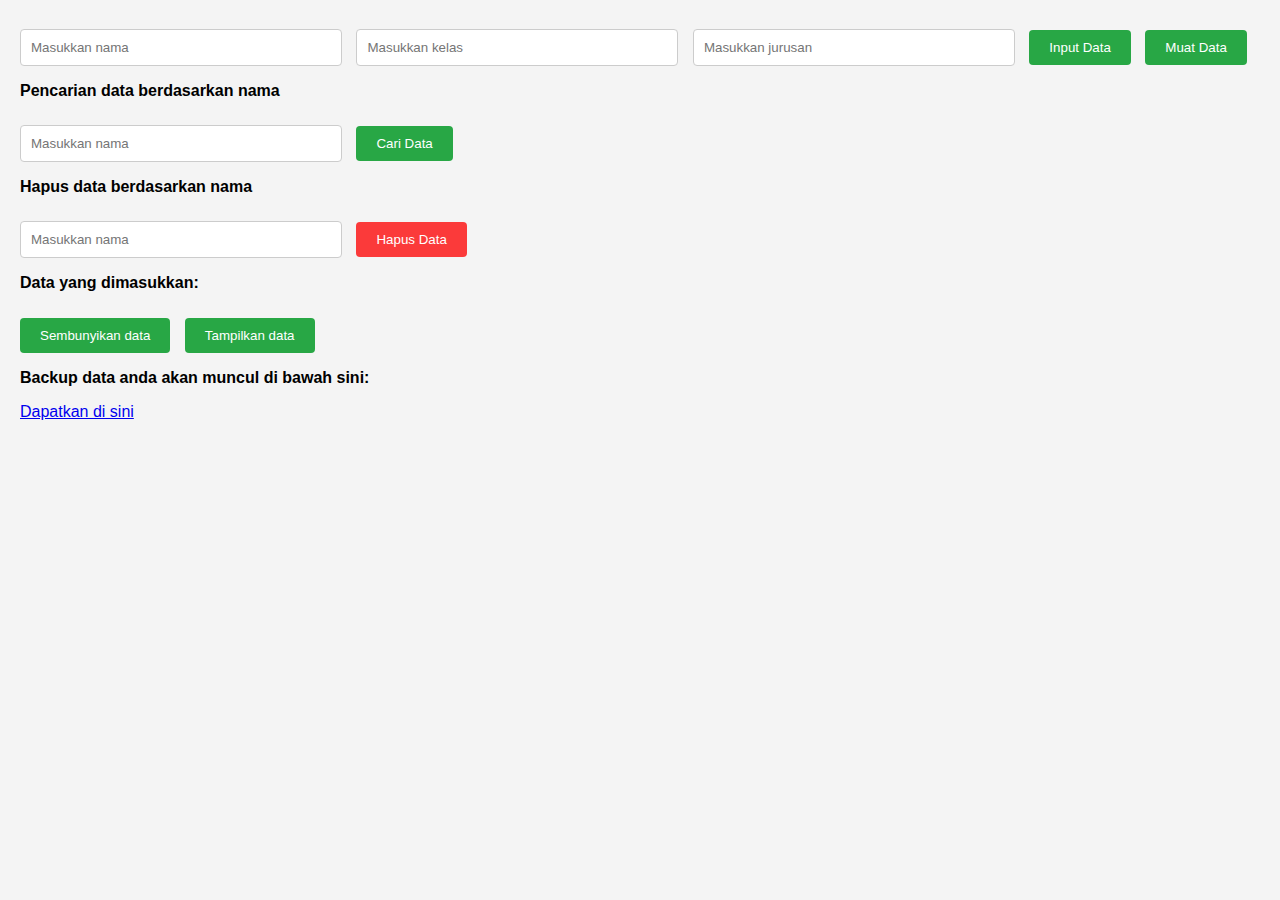
<file: index.html>
<!DOCTYPE html>
<html lang="en">
<head>
    <meta charset="UTF-8">
    <meta name="viewport" content="width=device-width, initial-scale=1.0">
    <title>Contoh Input Data</title>
    <link rel="stylesheet" href="style.css">
</head>
<body>
    <input type="text" id="namaInput" placeholder="Masukkan nama">
    <input type="text" id="kelasInput" placeholder="Masukkan kelas">
    <input type="text" id="jurusanInput" placeholder="Masukkan jurusan">
    <button onclick="addData()">Input Data</button>
    <button onclick="loadData()">Muat Data</button>
    <p>Pencarian data berdasarkan nama</p>
    <input type="text" id="searchInput" placeholder="Masukkan nama">
    <button onclick="searchData()">Cari Data</button>
    <p>Hapus data berdasarkan nama</p>
    <input type="text" id="searchInput_delete" placeholder="Masukkan nama">
    <button onclick="deleteData()" class="delete">Hapus Data</button>
    <p>Data yang dimasukkan:</p>
    <button onclick="hideData()">Sembunyikan data</button>
    <button onclick="showData()">Tampilkan data</button>

    <ul id="dataList"></ul>
    <!-- Menambahkan file JavaScript eksternal -->
    <script src="database.js"></script>
    <script src="backupdata.js"></script>

    <script>
        // Mendefinisikan dataArray sebagai array kosong
        let dataArray = [];
        // fungsi untuk merubah huruf depan menjadi kapital
        function capitalizeFirstLetter(string) {
            return string.charAt(0).toUpperCase() + string.slice(1);
        }
        // Fungsi untuk menambahkan data ke dalam array
        function addData() {
            const input_nama = document.getElementById('namaInput').value.trim();
            const kelas = document.getElementById('kelasInput').value.trim();
            const input_jurusan = document.getElementById('jurusanInput').value.trim();

            
            nama = capitalizeFirstLetter(input_nama);
            jurusan = capitalizeFirstLetter(input_jurusan);

            if (nama && kelas && jurusan) {
                const dataObj = { nama, kelas, jurusan };
                dataArray.push(dataObj);
                document.getElementById('namaInput').value = '';
                document.getElementById('kelasInput').value = '';
                document.getElementById('jurusanInput').value = '';
                simpanSessionStorage();
                saveData();
            }
        }

        // Fungsi untuk menampilkan data pada halaman
        function displayData() {
            const dataListElement = document.getElementById('dataList');
            dataListElement.innerHTML = ''; // Mengosongkan daftar sebelum menambahkan data baru

            dataArray.forEach((data) => {
                const table = document.createElement('table');
                table.className = 'no-select'; // Menambahkan class no-select
                const tbody = document.createElement('tbody');

                const rowNama = document.createElement('tr');
                const cellNamaLabel = document.createElement('td');
                cellNamaLabel.textContent = 'Nama      :';
                const cellNamaValue = document.createElement('td');
                cellNamaValue.textContent = data.nama;
                rowNama.appendChild(cellNamaLabel);
                rowNama.appendChild(cellNamaValue);

                const rowKelas = document.createElement('tr');
                const cellKelasLabel = document.createElement('td');
                cellKelasLabel.textContent = 'Kelas    :';
                const cellKelasValue = document.createElement('td');
                cellKelasValue.textContent = data.kelas;
                rowKelas.appendChild(cellKelasLabel);
                rowKelas.appendChild(cellKelasValue);

                const rowJurusan = document.createElement('tr');
                const cellJurusanLabel = document.createElement('td');
                cellJurusanLabel.textContent = 'Jurusan:';
                const cellJurusanValue = document.createElement('td');
                cellJurusanValue.textContent = data.jurusan;
                rowJurusan.appendChild(cellJurusanLabel);
                rowJurusan.appendChild(cellJurusanValue);

                tbody.appendChild(rowNama);
                tbody.appendChild(rowKelas);
                tbody.appendChild(rowJurusan);
                table.appendChild(tbody);

                const li = document.createElement('li');
                li.appendChild(table);
                dataListElement.appendChild(li);
            });
        }

        // Modifikasi fungsi displayData untuk menerima parameter data
        function filter_displayData(dataToShow) {
            const dataListElement = document.getElementById('dataList');
            dataListElement.innerHTML = ''; // Mengosongkan daftar tampilan terlebih dahulu
            dataToShow.forEach(data => {
                const table = document.createElement('table');
                table.className = 'no-select'; // Menambahkan class no-select
                const tbody = document.createElement('tbody');

                const rowNama = document.createElement('tr');
                const cellNamaLabel = document.createElement('td');
                cellNamaLabel.textContent = 'Nama:';
                const cellNamaValue = document.createElement('td');
                cellNamaValue.textContent = data.nama;
                rowNama.appendChild(cellNamaLabel);
                rowNama.appendChild(cellNamaValue);

                const rowKelas = document.createElement('tr');
                const cellKelasLabel = document.createElement('td');
                cellKelasLabel.textContent = 'Kelas:';
                const cellKelasValue = document.createElement('td');
                cellKelasValue.textContent = data.kelas;
                rowKelas.appendChild(cellKelasLabel);
                rowKelas.appendChild(cellKelasValue);

                const rowJurusan = document.createElement('tr');
                const cellJurusanLabel = document.createElement('td');
                cellJurusanLabel.textContent = 'Jurusan:';
                const cellJurusanValue = document.createElement('td');
                cellJurusanValue.textContent = data.jurusan;
                rowJurusan.appendChild(cellJurusanLabel);
                rowJurusan.appendChild(cellJurusanValue);

                tbody.appendChild(rowNama);
                tbody.appendChild(rowKelas);
                tbody.appendChild(rowJurusan);
                table.appendChild(tbody);

                const li = document.createElement('li');
                li.appendChild(table);
                dataListElement.appendChild(li);
            });
        }
    </script>

    <p>Backup data anda akan muncul di bawah sini:</p>
    <script>
        function displayData_backup() {
            const dataListElement = document.getElementById('dataList');
            dataListElement.innerHTML = ''; // Mengosongkan daftar sebelum menambahkan data baru

            backup_dataArray.forEach((data) => {
                const table = document.createElement('table');
                table.className = 'no-select'; // Menambahkan class no-select
                const tbody = document.createElement('tbody');

                const rowNama = document.createElement('tr');
                const cellNamaLabel = document.createElement('td');
                cellNamaLabel.textContent = 'Nama      :';
                const cellNamaValue = document.createElement('td');
                cellNamaValue.textContent = data.nama;
                rowNama.appendChild(cellNamaLabel);
                rowNama.appendChild(cellNamaValue);

                const rowKelas = document.createElement('tr');
                const cellKelasLabel = document.createElement('td');
                cellKelasLabel.textContent = 'Kelas    :';
                const cellKelasValue = document.createElement('td');
                cellKelasValue.textContent = data.kelas;
                rowKelas.appendChild(cellKelasLabel);
                rowKelas.appendChild(cellKelasValue);

                const rowJurusan = document.createElement('tr');
                const cellJurusanLabel = document.createElement('td');
                cellJurusanLabel.textContent = 'Jurusan:';
                const cellJurusanValue = document.createElement('td');
                cellJurusanValue.textContent = data.jurusan;
                rowJurusan.appendChild(cellJurusanLabel);
                rowJurusan.appendChild(cellJurusanValue);

                tbody.appendChild(rowNama);
                tbody.appendChild(rowKelas);
                tbody.appendChild(rowJurusan);
                table.appendChild(tbody);

                const li = document.createElement('li');
                li.appendChild(table);
                dataListElement.appendChild(li);
            });
        }
    </script>
    <a href="contacuse.html">Dapatkan di sini</a>

</body>
</html>
</file>
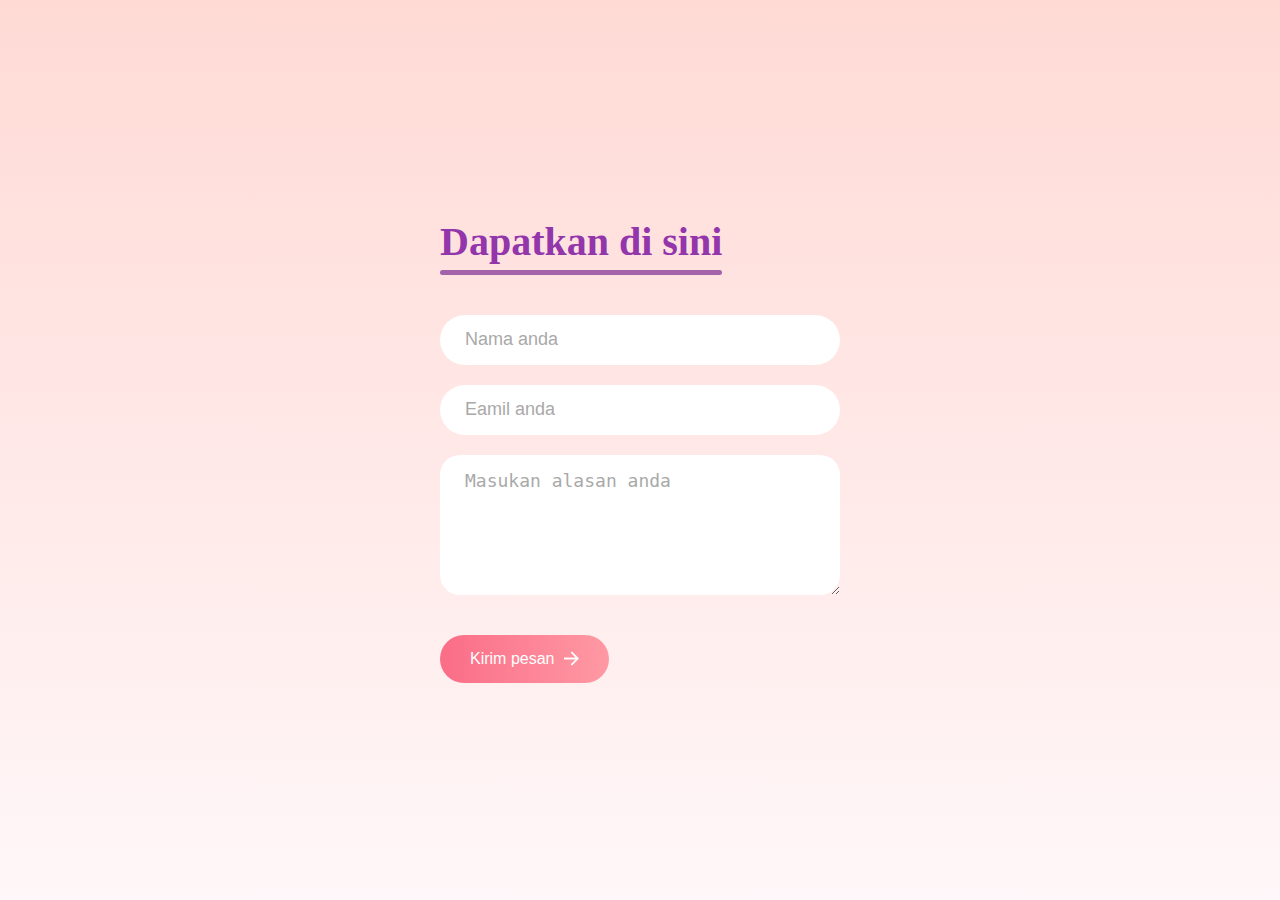
<file: contacuse.html>
<!DOCTYPE html>
<html lang="en">

<head>
    <meta charset="UTF-8" />
    <meta name="viewport" content="width=device-width, initial-scale=1.0" />
    <title>Contact form</title>
    <link rel="stylesheet" href="style-contactuse.css" />
</head>
<body>
    <div class="contact-container">
        <form action="https://api.web3forms.com/submit" method="POST" class="contact-left">
            <div class="contact-left-title">
                <h2>Dapatkan di sini</h2>
                <hr />
            </div>
            <input type="hidden" name="access_key" value="a39c8043-3f07-4335-a3a0-44c69cc8bc42">
            <input type="text" name="name" placeholder="Nama anda" class="contacts-inputs" required>
            <input type="email" name="email" placeholder="Eamil anda" class="contacts-inputs" required>
            <textarea name="message" placeholder="Masukan alasan anda" class="contacts-inputs" required></textarea>
            <div class="h-captcha" data-captcha="true"></div>
            <button type="submit">Kirim pesan <img src="contacts-img/arrow_icon.png" alt="tombol submit"></button>
        </form>

        <script src="backupdata.js"></script>
            
            <!-- Pesan sukses yang akan muncul setelah form dikirim -->
            <p id="success-message" style="display: none">Setelah mengirim, <a href="backupdata.js" onclick="openIndexHtml(); return false;" style="color: #fa6d86;">klik di sini</a> untuk kembali ke halaman awal.</p>
            
            <script>
                // Menambahkan event listener untuk form submit
                document.querySelector('form').addEventListener('submit', function(event) {
                    event.preventDefault(); // Mencegah pengiriman form default
                    // Simulasi pengiriman form
                    setTimeout(function() {
                        // Menampilkan pesan sukses setelah form dikirim
                        document.getElementById('success-message').style.display = 'block';
                    }, 1000); // Ganti dengan waktu yang sesuai atau hapus jika tidak diperlukan
                });
            </script>
        
    </div>
</body>
</html>
</file>
<file: style.css>
body {
    font-family: Arial, sans-serif;
    margin: 20px;
    background-color: #f4f4f4;
}
input[type="text"] {
    padding: 10px;
    width: 300px;
    margin-right: 10px;
    border: 1px solid #ccc;
    border-radius: 4px;
}
button {
    padding: 10px 20px;
    background-color: #28a745;
    color: white;
    border: none;
    border-radius: 4px;
    cursor: pointer;
    margin-right: 10px;
    margin-top: 10px;
}
button:hover {
    background-color: #218838;
}
.delete {
    background-color: hsla(0, 98%, 50%, 0.772);
}
.delete:hover {
    background-color: hsl(0, 77%, 46%);
}
p {
    font-weight: bold;
}
ul {
    list-style-type: none;
    padding: 0;
}
li {
    background-color: #fff;
    margin: 5px 0;
    padding: 10px;
    border: 1px solid #ccc;
    border-radius: 4px;
}
.table-container {
    background-color: transparent;
}
table {
    width: 100%;
    table-layout: fixed;
}
td {
    width: 50%;
    padding: 10px;
    border: 1px solid #ddd;
}
tr:nth-child(even) {
    background-color: #f2f2f2;
}
tr:hover {
    background-color: #ddd;
}

.no-select {
    -webkit-user-select: none;
    -moz-user-select: none;
    -ms-user-select: none;
    user-select: none;
}
</file>
<file: style-contactuse.css>
*{
    padding: 0;
    margin: 0;
    box-sizing: border-box;
}

body{
    font-family: 'outfit';
    background: linear-gradient(#ffdad5, #fff7f9);
}

.contact-container{
    height: 100vh;
    display: flex;
    align-items: center;
    justify-content: space-evenly;
}

.contact-left{
    display: flex;
    flex-direction: column;
    align-items: start;
    gap: 20px;
}

.contact-left-title h2{
    font-weight: 600;
    color: #9335ab;
    font-size: 40px;
    margin-bottom: 5px;
}

.contact-left-title hr{
    border: none;
    height: 5px;
    background-color: #a363aa;
    border-radius: 10px;
    margin-bottom: 20px;
}

.contacts-inputs{
    width: 400px;
    height: 50px;
    border: none;
    outline: none;
    padding-left: 25px;
    font-weight: 500;
    color: #666;
    border-radius: 50px;
    font-size: 18px;
}

.contact-left textarea{
    height: 140px;
    padding-top: 15px;
    border-radius: 20px;
}

.contacts-inputs:focus{
    border: 2px solid #a363aa;
}

.contacts-inputs::placeholder{
    color: #a9a9a9;
}

.contact-left button{
    display: flex;
    align-items: center;
    padding: 15px 30px;
    font-size: 16px;
    color: #fff;
    gap: 10px;
    border: none;
    border-radius: 50px;
    background: linear-gradient(270deg,#ff99a4,#fa6d86);
    cursor: pointer;
}

.contact-left button img{
    height: 15px;
}

.contact-right img{
    width: 500px;
}

@media (max-width:800px) {
    .contacts-inputs{
        width: 80vw;
    }
    .contact-right{
        display: none;
    }
}
</file>
